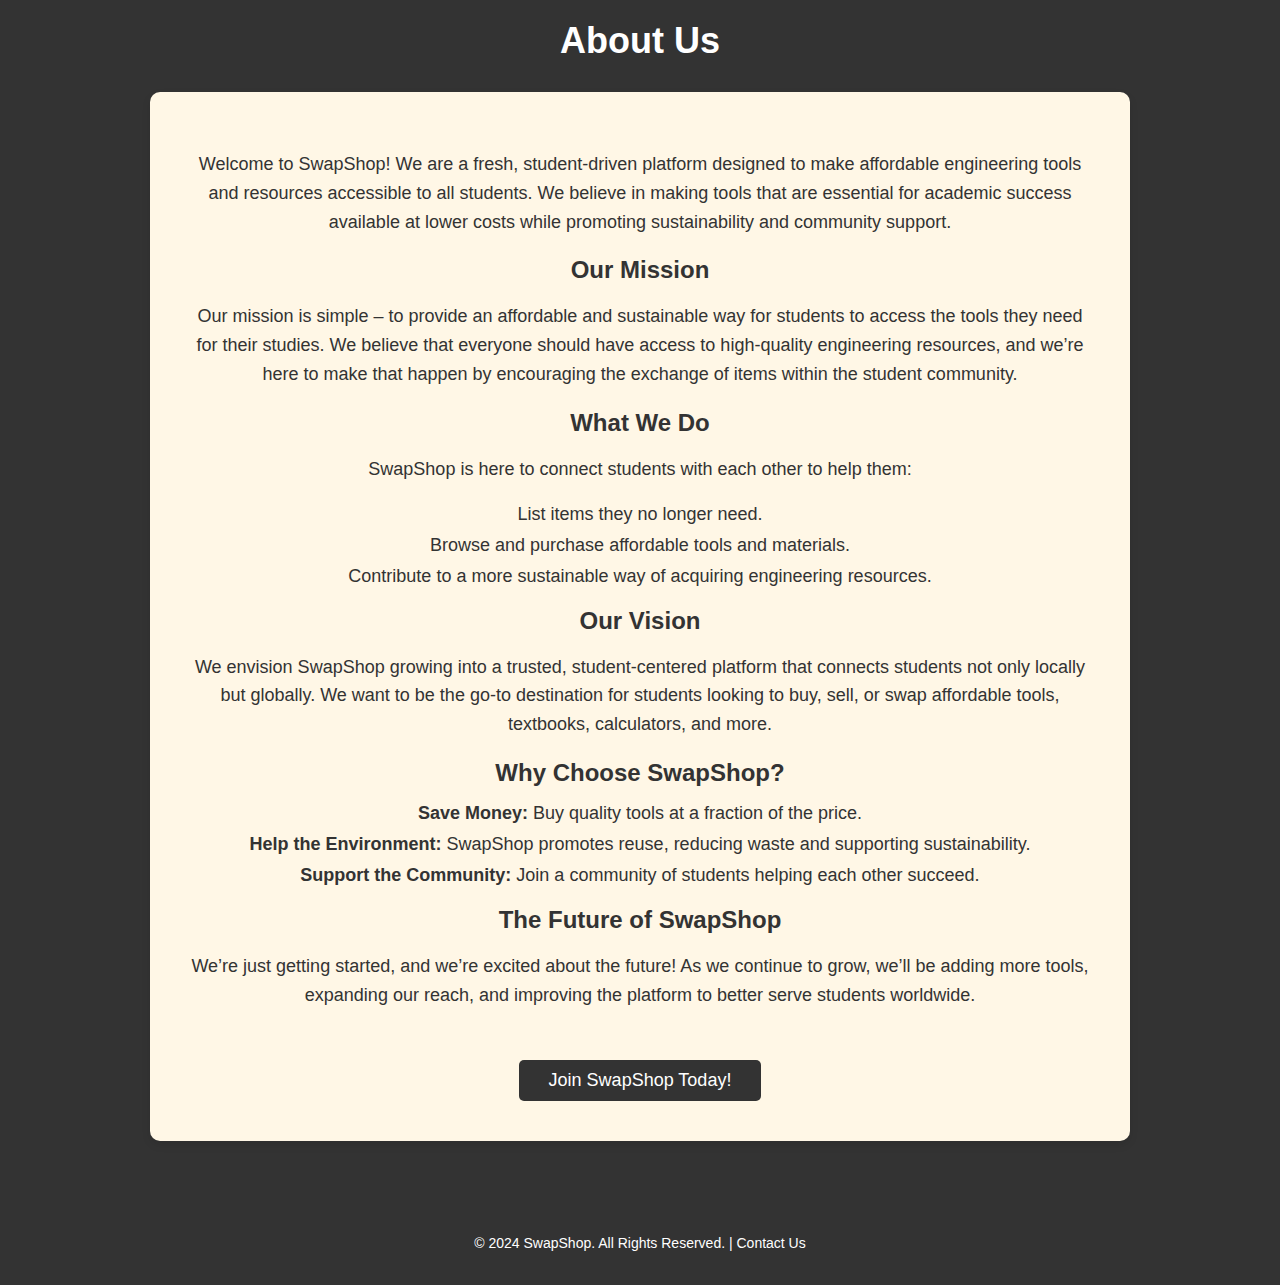
<file: about.html>
<!DOCTYPE html>
<html lang="en">
<head>
    <meta charset="UTF-8">
    <meta name="viewport" content="width=device-width, initial-scale=1.0">
    <meta name="description" content="SwapShop - A platform for students to buy and sell affordable engineering tools.">
    <meta name="author" content="SwapShop">
    <title>About Us - SwapShop</title>

    <style>
        /* Global Styles */
        :root {
            --primary-color:#333;
            --secondary-color: #333;
            --light-color: #fff7e6;
            --accent-color: #333;
            --text-dark: #333;
            --text-light: #fff;
            --hover-color: #333;
            --transition-time: 0.3s;
        }

        body {
            margin: 0;
            font-family: 'Arial', sans-serif;
            background-color: var(--primary-color);
            color: var(--text-dark);
        }

        h1, h2, h3 {
            margin: 0;
            color: var(--text-light);
            text-align: center;
            font-weight: bold;
        }

        h2 {
            margin-bottom: 20px;
        }

        a {
            text-decoration: none;
            color: var(--accent-color);
        }

        a:hover {
            color: var(--hover-color);
        }

        .container {
            padding: 20px;
            text-align: center;
        }

        .section-title {
            font-size: 36px;
            margin-bottom: 30px;
        }

        .about-content {
            background-color: var(--light-color);
            padding: 40px;
            border-radius: 10px;
            box-shadow: 0 4px 8px rgba(0, 0, 0, 0.1);
            max-width: 900px;
            margin: 0 auto;
        }

        .about-content p {
            font-size: 18px;
            line-height: 1.6;
            margin-bottom: 20px;
        }

        .about-content h3 {
            font-size: 24px;
            margin-top: 20px;
            color: var(--secondary-color);
        }

        .about-content ul {
            list-style-type: none;
            padding: 0;
        }

        .about-content li {
            font-size: 18px;
            margin: 10px 0;
        }

        .cta-button {
            background-color: var(--secondary-color);
            color: var(--text-light);
            font-size: 18px;
            padding: 10px 30px;
            margin-top: 30px;
            border: none;
            border-radius: 5px;
            cursor: pointer;
            transition: background-color var(--transition-time);
        }

        .cta-button:hover {
            background-color: var(--hover-color);
        }

        footer {
            background-color: var(--secondary-color);
            color: var(--text-light);
            padding: 20px;
            text-align: center;
            font-size: 14px;
            margin-top: 40px;
        }

        footer a {
            color: var(--text-light);
        }
    </style>
</head>
<body>

<!-- Main Container -->
<div class="container">
    <!-- About Us Section -->
    <h2 class="section-title">About Us</h2>
    <div class="about-content">
        <p>Welcome to SwapShop! We are a fresh, student-driven platform designed to make affordable engineering tools and resources accessible to all students. We believe in making tools that are essential for academic success available at lower costs while promoting sustainability and community support.</p>

        <h3>Our Mission</h3>
        <p>Our mission is simple – to provide an affordable and sustainable way for students to access the tools they need for their studies. We believe that everyone should have access to high-quality engineering resources, and we’re here to make that happen by encouraging the exchange of items within the student community.</p>

        <h3>What We Do</h3>
        <p>SwapShop is here to connect students with each other to help them:
            <ul>
                <li>List items they no longer need.</li>
                <li>Browse and purchase affordable tools and materials.</li>
                <li>Contribute to a more sustainable way of acquiring engineering resources.</li>
            </ul>
        </p>

        <h3>Our Vision</h3>
        <p>We envision SwapShop growing into a trusted, student-centered platform that connects students not only locally but globally. We want to be the go-to destination for students looking to buy, sell, or swap affordable tools, textbooks, calculators, and more.</p>

        <h3>Why Choose SwapShop?</h3>
        <ul>
            <li><strong>Save Money:</strong> Buy quality tools at a fraction of the price.</li>
            <li><strong>Help the Environment:</strong> SwapShop promotes reuse, reducing waste and supporting sustainability.</li>
            <li><strong>Support the Community:</strong> Join a community of students helping each other succeed.</li>
        </ul>

        <h3>The Future of SwapShop</h3>
        <p>We’re just getting started, and we’re excited about the future! As we continue to grow, we’ll be adding more tools, expanding our reach, and improving the platform to better serve students worldwide.</p>

        <button class="cta-button" onclick="window.location.href='signup.html'">Join SwapShop Today!</button>
    </div>
</div>

<!-- Footer Section -->
<footer>
    <p>© 2024 SwapShop. All Rights Reserved. | <a href="mailto:contact@swapshop.com">Contact Us</a></p>
</footer>

</body>
</html>
</file>
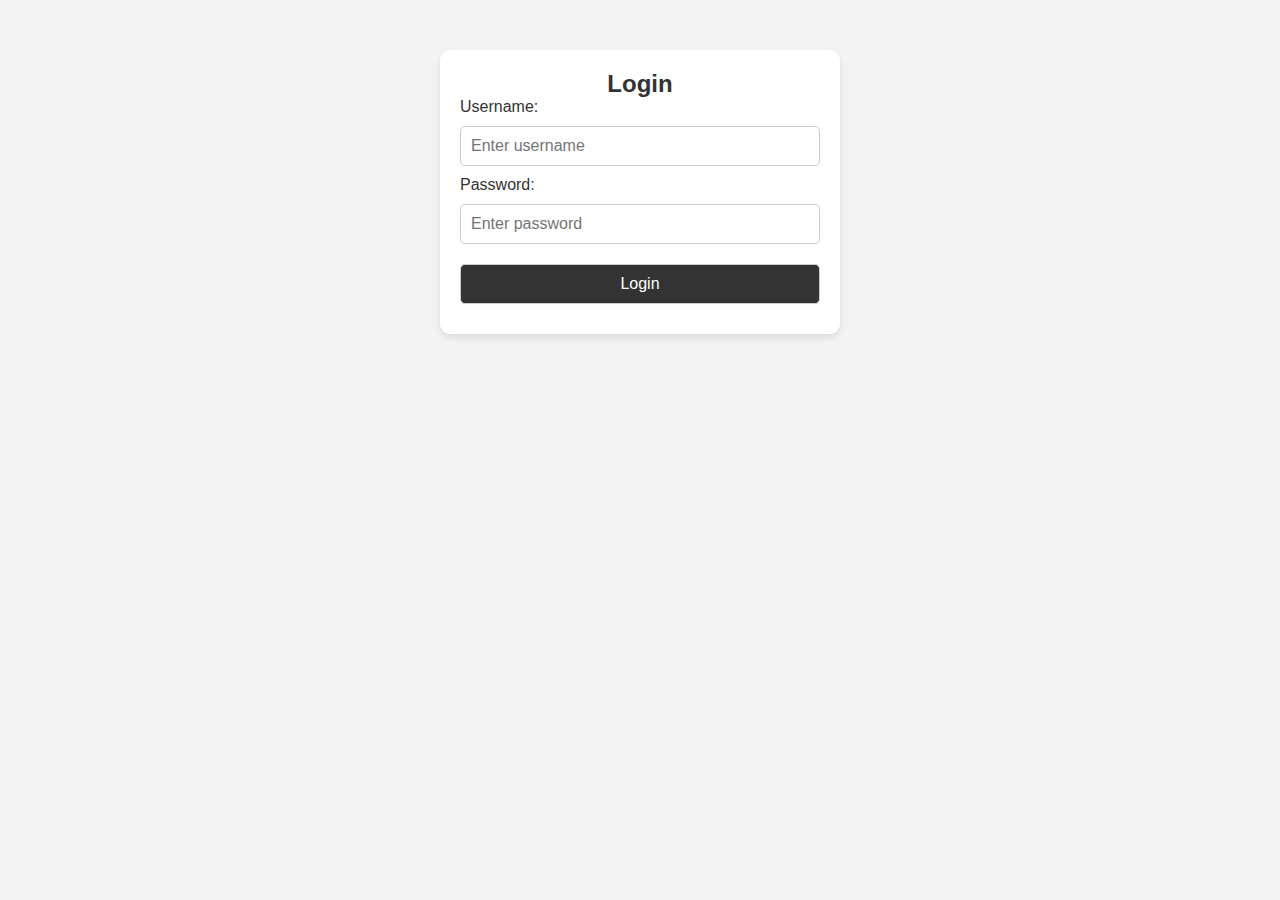
<file: add-items.html>
<!DOCTYPE html>
<html lang="en">
<head>
  <meta charset="UTF-8">
  <meta name="viewport" content="width=device-width, initial-scale=1.0">
  <title>Swap Shop</title>
  <link rel="stylesheet" href="styles.css">
</head>
<body>

  <!-- Login Page (Appears when the user is not logged in) -->
  <div id="login-container" class="form-container" style="display: none;">
    <h2>Login</h2>
    <form id="loginForm">
      <label for="username">Username:</label>
      <input type="text" id="username" name="username" placeholder="Enter username" required>
      <label for="password">Password:</label>
      <input type="password" id="password" name="password" placeholder="Enter password" required>
      <button type="submit">Login</button>
    </form>
  </div>

  <!-- Add Item Form (Appears after user is logged in) -->
  <div id="add-item-container" class="form-container" style="display: none;">
    <h1>Add Item</h1>
    <form id="addItemForm">
      <div class="form-group">
        <label for="Name">Name:</label>
        <input type="text" id="Name" name="Name" placeholder="Enter item name" required>
      </div>
      <div class="form-group">
        <label for="itemPhoto">Upload Photo:</label>
        <input type="file" id="itemPhoto" name="itemPhoto" accept="image/*" required>
      </div>
      <div class="form-group">
        <label for="itemPrice">Price:</label>
        <input type="number" id="itemPrice" name="itemPrice" placeholder="Enter price" required>
      </div>
      <div class="form-group">
        <label for="itemCategory">Select Item Category:</label>
        <select id="itemCategory" name="itemCategory" required>
          <option value="" disabled selected>Choose a category</option>
          <option value="Books">Books</option>
          <option value="Calculators">Calculators</option>
          <option value="Protractors">Protractors</option>
          <option value="Mini-Drafters">Mini-Drafters</option>
          <option value="Other">Other</option>
        </select>
      </div>
      <button type="submit" class="submit-btn">Add Item</button>
    </form>
  </div>

  <!-- Buy Page (Displays items for sale) -->
  <div id="buy-container" class="buy-container" style="display: none;">
    <header>
      <h1>Available Items</h1>
    </header>
    <section id="items-container">
      <!-- Items will be dynamically inserted here -->
    </section>
  </div>

  <!-- Add to Cart Button -->
  <button id="addItemBtn" style="display: block; margin: 20px auto;">Add Item to Sell</button>

  <script>
    // Check if the user is logged in
    const isLoggedIn = localStorage.getItem('isLoggedIn') === 'true';
    const items = JSON.parse(localStorage.getItem('items')) || [];

    // Elements
    const loginContainer = document.getElementById('login-container');
    const addItemContainer = document.getElementById('add-item-container');
    const buyContainer = document.getElementById('buy-container');
    const addItemBtn = document.getElementById('addItemBtn');
    const itemsContainer = document.getElementById('items-container');

    // Show Login Page
    function showLoginPage() {
      loginContainer.style.display = 'block';
      addItemContainer.style.display = 'none';
      buyContainer.style.display = 'none';
      addItemBtn.style.display = 'none';
    }

    // Show Add Item Form
    function showAddItemPage() {
      loginContainer.style.display = 'none';
      addItemContainer.style.display = 'block';
      buyContainer.style.display = 'none';
      addItemBtn.style.display = 'none';
    }

    // Show Buy Page
    function showBuyPage() {
      loginContainer.style.display = 'none';
      addItemContainer.style.display = 'none';
      buyContainer.style.display = 'block';
      addItemBtn.style.display = 'block';
      displayItems();
    }

    // Display all added items in the Buy Page
    function displayItems() {
      itemsContainer.innerHTML = ''; // Clear previous items
      items.forEach(item => {
        const itemCard = document.createElement('div');
        itemCard.classList.add('item-card');
        itemCard.innerHTML = `
          <img src="${item.photo}" alt="${item.name}">
          <h3>${item.name}</h3>
          <p>${item.category}</p>
          <p>Price: ₹${item.price}</p>
        `;
        itemsContainer.appendChild(itemCard);
      });
    }

    // Login Form Submit Handler
    document.getElementById('loginForm').addEventListener('submit', function(event) {
      event.preventDefault();
      localStorage.setItem('isLoggedIn', 'true');
      showAddItemPage();
    });

    // Add Item Form Submit Handler
    document.getElementById('addItemForm').addEventListener('submit', function(event) {
      event.preventDefault();

      const itemName = document.getElementById('Name').value;
      const itemPhoto = document.getElementById('itemPhoto').files[0];
      const itemPrice = document.getElementById('itemPrice').value;
      const itemCategory = document.getElementById('itemCategory').value;

      if (itemName && itemPhoto && itemPrice && itemCategory) {
        const itemData = {
          name: itemName,
          price: itemPrice,
          category: itemCategory,
          photo: URL.createObjectURL(itemPhoto),
        };

        items.push(itemData);
        localStorage.setItem('items', JSON.stringify(items));

        alert('Item added successfully!');
        showBuyPage();
      } else {
        alert('Please fill all fields!');
      }
    });

    // Click Add Item Button (If not logged in, show login page)
    addItemBtn.addEventListener('click', function() {
      if (!isLoggedIn) {
        showLoginPage();
      } else {
        showAddItemPage();
      }
    });

    // Initial Page Load Logic
    if (isLoggedIn) {
      showBuyPage();
    } else {
      showLoginPage();
    }
  </script>

  <style>
    body {
      font-family: Arial, sans-serif;
      background-color: #f4f4f4;
      margin: 0;
      padding: 0;
    }

    .form-container {
      width: 100%;
      max-width: 400px;
      margin: 50px auto;
      padding: 20px;
      background-color: #fff;
      border-radius: 10px;
      box-shadow: 0 4px 8px rgba(0, 0, 0, 0.1);
    }

    h2, h1 {
      text-align: center;
    }

    input, select, button {
      width: 100%;
      padding: 10px;
      margin: 10px 0;
      font-size: 16px;
      border: 1px solid #ccc;
      border-radius: 5px;
    }

    button {
      background-color: #333;
      color: white;
      cursor: pointer;
    }

    button:hover {
      background-color: #555;
    }

    .item-card {
      width: 200px;
      background: #fff;
      padding: 15px;
      border: 1px solid #ccc;
      border-radius: 8px;
      text-align: center;
      box-shadow: 0 4px 8px rgba(0, 0, 0, 0.1);
      margin: 10px;
    }

    .item-card img {
      width: 100%;
      height: 150px;
      object-fit: cover;
      margin-bottom: 10px;
    }

    #items-container {
      display: flex;
      flex-wrap: wrap;
      justify-content: center;
    }

  </style>
</body>
</html>
</file>
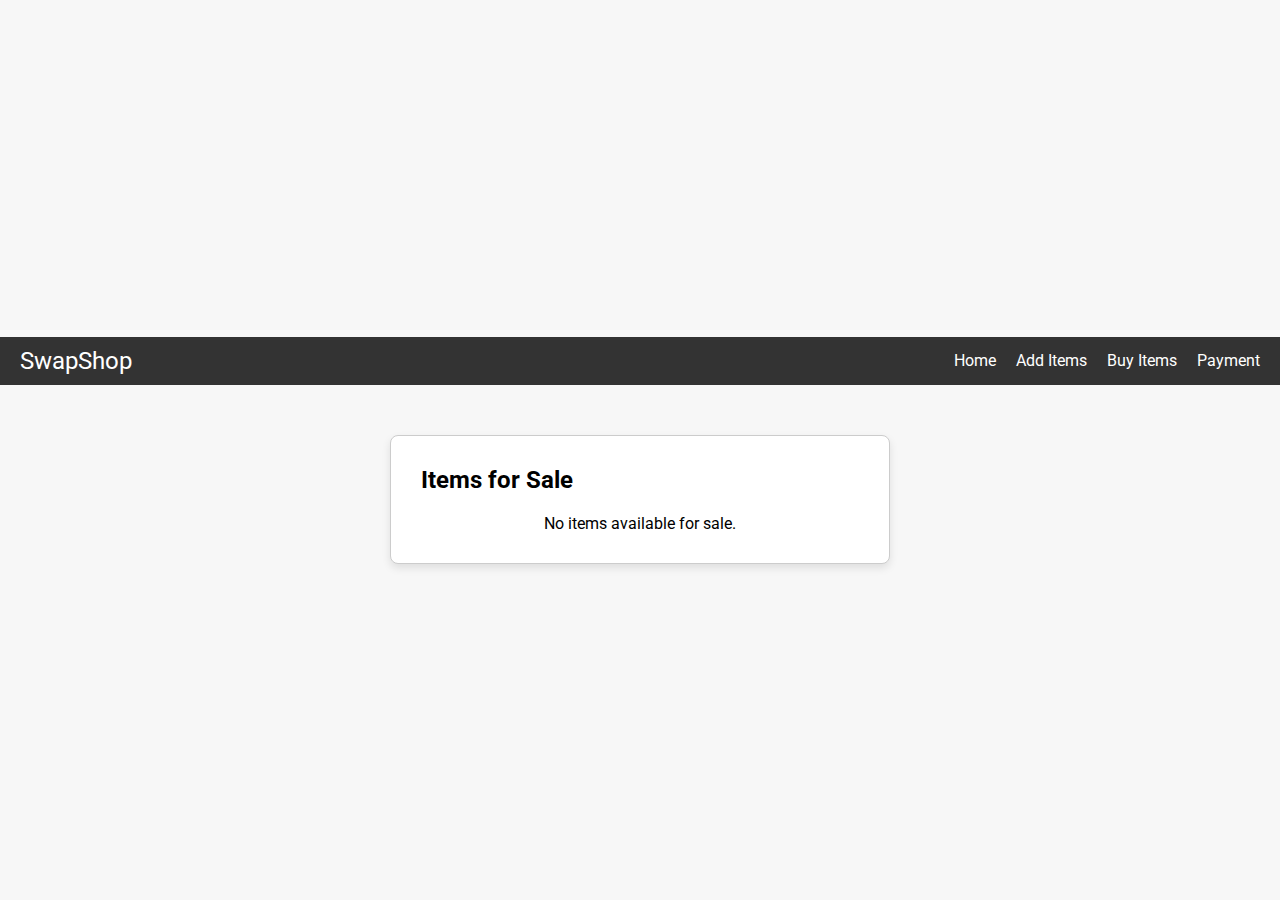
<file: buy.html>
<!DOCTYPE html>
<html lang="en">

<head>
    <meta charset="UTF-8">
    <meta name="viewport" content="width=device-width, initial-scale=1.0">
    <title>Swap Shop - Add Items & Buy</title>
    <link href="https://fonts.googleapis.com/css2?family=Roboto:wght@400;500&display=swap" rel="stylesheet">
    <style>
        * {
            margin: 0;
            padding: 0;
            box-sizing: border-box;
        }

        body {
            font-family: 'Roboto', sans-serif;
            background-color: #f7f7f7;
            display: flex;
            justify-content: center;
            align-items: center;
            flex-direction: column;
            height: 100vh;
        }

        .navbar {
            background-color: #333;
            padding: 10px 20px;
            color: white;
            width: 100%;
            display: flex;
            justify-content: space-between;
            align-items: center;
        }

        .navbar .logo {
            font-size: 24px;
            text-decoration: none;
            color: white;
        }

        .navbar .nav-links {
            list-style-type: none;
            display: flex;
        }

        .navbar .nav-links li {
            display: inline-block;
            margin-left: 20px;
        }

        .navbar .nav-links a {
            color: white;
            text-decoration: none;
            font-size: 16px;
        }

        .add-item-container,
        .buy-container,
        .payment-container {
            display: flex;
            justify-content: center;
            align-items: center;
            flex-direction: column;
            width: 100%;
            max-width: 500px;
            margin-top: 50px;
        }

        .add-item-box,
        .buy-box,
        .payment-box {
            background-color: white;
            padding: 30px;
            border-radius: 8px;
            box-shadow: 0 4px 8px rgba(0, 0, 0, 0.1);
            width: 100%;
            border: 1px solid #ccc;
        }

        .form-group {
            margin-bottom: 20px;
        }

        .form-group input,
        .form-group select,
        .form-group textarea {
            width: 100%;
            padding: 12px;
            margin-top: 5px;
            border: 1px solid #ccc;
            border-radius: 4px;
        }

        .btn {
            width: 100%;
            padding: 12px;
            background-color: #007BFF;
            color: white;
            border: none;
            border-radius: 4px;
            cursor: pointer;
            font-size: 16px;
        }

        .btn:hover {
            background-color: #0056b3;
        }

        .item-list {
            display: flex;
            flex-direction: column;
            align-items: center;
            margin-top: 20px;
        }

        .item-list .item {
            display: flex;
            margin: 10px;
            padding: 10px;
            border: 1px solid #ccc;
            border-radius: 8px;
            background-color: white;
            width: 300px;
            justify-content: space-between;
            align-items: center;
        }

        .item-list .item img {
            width: 80px;
            height: 80px;
            object-fit: cover;
            margin-right: 15px;
        }

        .payment-info {
            display: flex;
            flex-direction: column;
            align-items: center;
        }

        .payment-info img {
            width: 150px;
            height: 150px;
            object-fit: cover;
            margin-bottom: 20px;
        }

        .payment-container .form-group {
            margin-bottom: 20px;
        }
    </style>
</head>

<body>

<header class="navbar">
    <a href="#" class="logo">SwapShop</a>
    <ul class="nav-links">
        <li><a href="index.html">Home</a></li>
        <li><a href="add-items.html" id="addItemsLink">Add Items</a></li>
        <li><a href="buy.html" id="buyLink">Buy Items</a></li>
        <li><a href="payment.html" id="paymentLink">Payment</a></li>
    </ul>
</header>

<!-- Add Item Section -->
<section class="add-item-container" id="addItemPage">
    <div class="add-item-box">
        <h2>Add Item</h2>
        <form id="addItemForm">
            <div class="form-group">
                <label for="itemName">Name:</label>
                <input type="text" id="itemName" name="itemName" placeholder="Enter item name" required>
            </div>
            <div class="form-group">
                <label for="itemPhoto">Upload Photo:</label>
                <input type="file" id="itemPhoto" name="itemPhoto" accept="image/*" required>
            </div>
            <div class="form-group">
                <label for="itemPrice">Price:</label>
                <input type="number" id="itemPrice" name="itemPrice" placeholder="Enter item price" required>
            </div>
            <div class="form-group">
                <label for="itemCategory">Category:</label>
                <select id="itemCategory" name="itemCategory" required>
                    <option value="" disabled selected>Choose a category</option>
                    <option value="Books">Books</option>
                    <option value="Calculators">Calculators</option>
                    <option value="Protractors">Protractors</option>
                    <option value="Mini-Drafters">Mini-Drafters</option>
                    <option value="Other">Other</option>
                </select>
            </div>
            <button type="submit" class="btn">Submit Item</button>
        </form>
    </div>
</section>

<!-- Buy Item Section -->
<section class="buy-container" id="buyPage" style="display: none;">
    <div class="buy-box">
        <h2>Items for Sale</h2>
        <div class="item-list" id="itemList"></div>
    </div>
</section>

<!-- Payment Page Section -->
<section class="payment-container" id="paymentPage" style="display: none;">
    <div class="payment-box">
        <h2>Complete Your Payment</h2>
        <div class="payment-info" id="paymentItemDetails">
            <!-- Selected item details will show up here -->
        </div>
        <div class="form-group">
            <label for="paymentMethod">Payment Method:</label>
            <select id="paymentMethod" name="paymentMethod" required>
                <option value="PhonePe">PhonePe</option>
                <option value="Google Pay">Google Pay</option>
                <option value="UPI">UPI</option>
            </select>
        </div>
        <div class="form-group">
            <label for="upiId">UPI ID (if applicable):</label>
            <input type="text" id="upiId" name="upiId" placeholder="Enter your UPI ID">
        </div>
        <button type="submit" class="btn" id="submitPaymentBtn">Submit Payment</button>
    </div>
</section>

<script>
    // Add Item Functionality
    document.getElementById('addItemForm').addEventListener('submit', function (event) {
        event.preventDefault();

        const itemName = document.getElementById('itemName').value;
        const itemPrice = document.getElementById('itemPrice').value;
        const itemCategory = document.getElementById('itemCategory').value;
        const itemPhoto = document.getElementById('itemPhoto').files[0];

        if (itemName && itemPrice && itemCategory && itemPhoto) {
            const reader = new FileReader();
            reader.onload = function () {
                const itemImage = reader.result;

                let items = JSON.parse(localStorage.getItem('items')) || [];
                items.push({
                    name: itemName,
                    price: itemPrice,
                    category: itemCategory,
                    photo: itemImage
                });
                localStorage.setItem('items', JSON.stringify(items));

                document.getElementById('addItemForm').reset();
                alert('Item added successfully!');
            };
            reader.readAsDataURL(itemPhoto);
        } else {
            alert('Please fill all fields and upload a photo.');
        }
    });

    // Display Items on Buy Page
    function displayItems() {
        const items = JSON.parse(localStorage.getItem("items")) || [];
        const itemList = document.getElementById("itemList");
        itemList.innerHTML = "";

        if (items.length > 0) {
            items.forEach(item => {
                const itemDiv = document.createElement("div");
                itemDiv.classList.add("item");
                itemDiv.innerHTML = `
                    <img src="${item.photo}" alt="${item.name}">
                    <div>
                        <p><strong>${item.name}</strong></p>
                        <p>Price: ₹ ${item.price}</p>
                        <p>Category: ${item.category}</p>
                        <button class="buy-btn" data-name="${item.name}">Buy</button>
                    </div>
                `;
                itemList.appendChild(itemDiv);
            });

            // Add event listener for Buy buttons
            document.querySelectorAll(".buy-btn").forEach(button => {
                button.addEventListener("click", function () {
                    const itemName = this.dataset.name;
                    const item = items.find(i => i.name === itemName);

                    if (item) {
                        // Show payment page with item details
                        localStorage.setItem("selectedItem", JSON.stringify(item));
                        window.location.href = "payment.html";
                    }
                });
            });
        } else {
            itemList.innerHTML = "<p>No items available for sale.</p>";
        }
    }

    // On load, display items in Buy Section
    window.onload = function () {
        const path = window.location.pathname;

        if (path.includes("index.html") || path.includes("add-items.html")) {
            document.getElementById("addItemPage").style.display = "block";
            document.getElementById("buyPage").style.display = "none";
            document.getElementById("paymentPage").style.display = "none";
        } else if (path.includes("buy.html")) {
            document.getElementById("addItemPage").style.display = "none";
            document.getElementById("buyPage").style.display = "block";
            document.getElementById("paymentPage").style.display = "none";
            displayItems();
        } else if (path.includes("payment.html")) {
            document.getElementById("addItemPage").style.display = "none";
            document.getElementById("buyPage").style.display = "none";
            document.getElementById("paymentPage").style.display = "block";

            const selectedItem = JSON.parse(localStorage.getItem("selectedItem"));
            if (selectedItem) {
                document.getElementById("paymentItemDetails").innerHTML = `
                    <img src="${selectedItem.photo}" alt="${selectedItem.name}">
                    <p><strong>${selectedItem.name}</strong></p>
                    <p>Price: ₹ ${selectedItem.price}</p>
                `;
            }
        }
    };
</script>

</body>

</html>
</file>
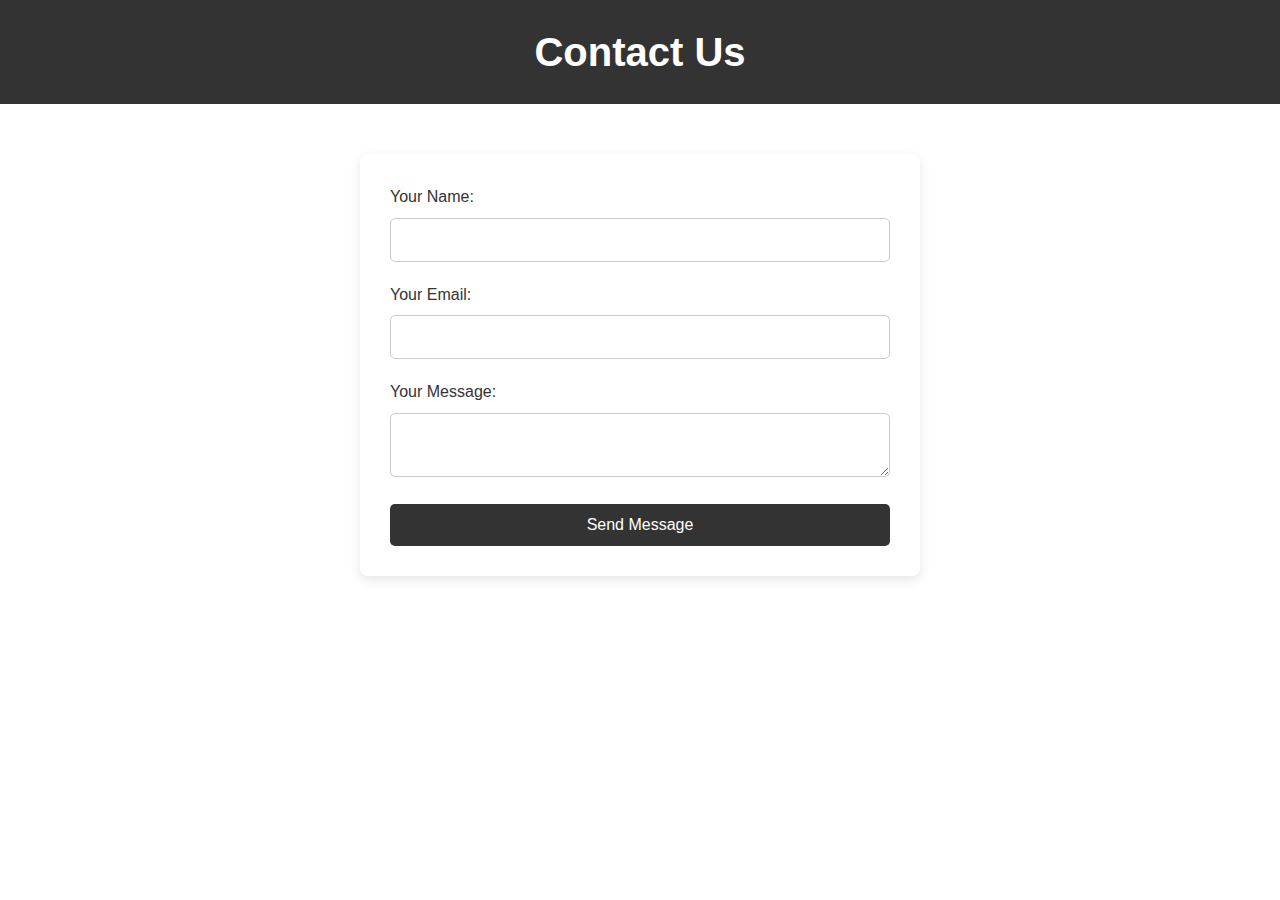
<file: contact.html>
<!DOCTYPE html>
<html lang="en">
<head>
    <meta charset="UTF-8">
    <meta name="viewport" content="width=device-width, initial-scale=1.0">
    <title>Contact Us</title>
    <style>
        * {
            margin: 0;
            padding: 0;
            box-sizing: border-box;
        }

        body {
            font-family: Arial, sans-serif;
            background-color: white;
            color: #333;
            line-height: 1.6;
        }

        header {
            background-color: #333;
            color: white;
            text-align: center;
            padding: 20px;
        }

        header h1 {
            font-size: 2.5rem;
        }

        main {
            padding: 50px 20px;
            max-width: 600px;
            margin: 0 auto;
        }

        form {
            background-color: #fff;
            padding: 30px;
            border-radius: 8px;
            box-shadow: 0 4px 12px rgba(0, 0, 0, 0.1);
        }

        label {
            display: block;
            margin-bottom: 8px;
            font-size: 1rem;
            color: #333;
        }

        input, textarea {
            width: 100%;
            padding: 12px;
            margin-bottom: 20px;
            border: 1px solid #ccc;
            border-radius: 5px;
            font-size: 1rem;
            color: #333;
        }

        input:focus, textarea:focus {
            border-color: #333;
            outline: none;
        }

        button {
            width: 100%;
            padding: 12px;
            background-color: #333;
            color: white;
            border: none;
            border-radius: 5px;
            font-size: 1rem;
            cursor: pointer;
            transition: background-color 0.3s ease;
        }

        button:hover {
            background-color: #444;
        }

        .success-message {
            color: green;
            font-size: 1.2rem;
            margin-top: 20px;
            display: none;
        }
    </style>
</head>
<body>
    <header>
        <h1>Contact Us</h1>
    </header>
    <main>
        <form id="contact-form">
            <label for="name">Your Name:</label>
            <input type="text" id="name" name="name" required>

            <label for="email">Your Email:</label>
            <input type="email" id="email" name="email" required>

            <label for="message">Your Message:</label>
            <textarea id="message" name="message" required></textarea>

            <button type="submit">Send Message</button>
        </form>

        <p id="success-message" class="success-message">Thank you for contacting us! We will get back to you soon.</p>
    </main>

    <script>
        // JavaScript for handling form submission
        document.getElementById('contact-form').addEventListener('submit', function(e) {
            e.preventDefault(); // Prevent form from submitting

            // Get form input values
            const name = document.getElementById('name').value;
            const email = document.getElementById('email').value;
            const message = document.getElementById('message').value;

            // Basic validation
            if (name && email && message) {
                // Simulate a successful submission (in a real-world scenario, you would submit the form data to a server)
                document.getElementById('success-message').style.display = 'block';
                
                // Clear form inputs after submission
                document.getElementById('name').value = '';
                document.getElementById('email').value = '';
                document.getElementById('message').value = '';
            } else {
                alert("Please fill in all fields.");
            }
        });
    </script>
</body>
</html>
</file>
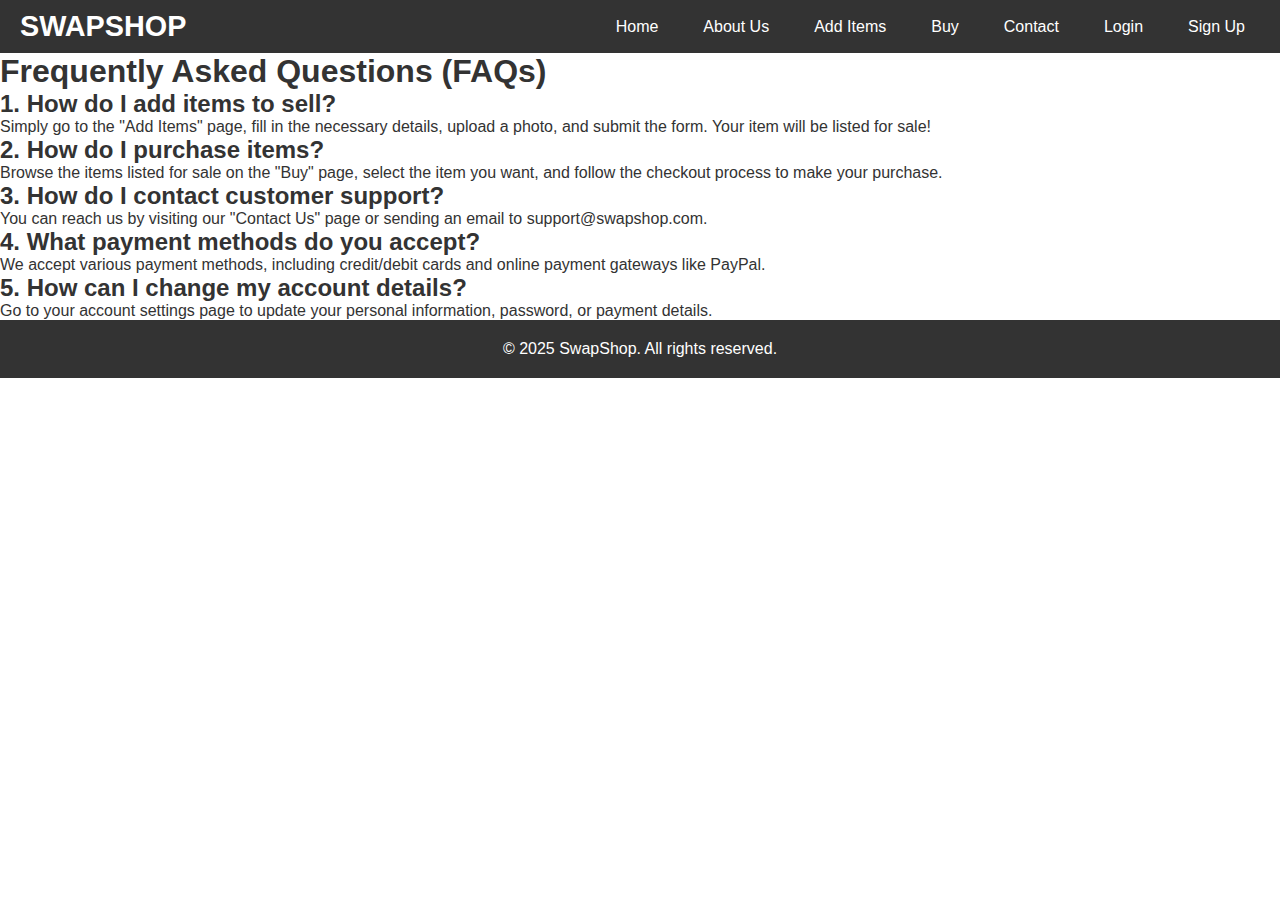
<file: faqs.html>
<!DOCTYPE html>
<html lang="en">
<head>
    <meta charset="UTF-8">
    <meta name="viewport" content="width=device-width, initial-scale=1.0">
    <title>FAQs - Swap Shop</title>
    <link rel="stylesheet" href="styles.css">
</head>
<body>
    <header>
        <nav class="navbar">
            <a href="index.html" class="logo">SwapShop</a>
            <ul class="nav-links">
                <li><a href="index.html">Home</a></li>
                <li><a href="about.html">About Us</a></li>
                <li><a href="add-items.html">Add Items</a></li>
                <li><a href="buy.html">Buy</a></li>
                <li><a href="contact.html">Contact</a></li>
                <li><a href="login.html">Login</a></li>
                <li><a href="signup.html">Sign Up</a></li>
            </ul>
        </nav>
    </header>

    <main>
        <section class="content">
            <h1>Frequently Asked Questions (FAQs)</h1>

            <h2>1. How do I add items to sell?</h2>
            <p>Simply go to the "Add Items" page, fill in the necessary details, upload a photo, and submit the form. Your item will be listed for sale!</p>

            <h2>2. How do I purchase items?</h2>
            <p>Browse the items listed for sale on the "Buy" page, select the item you want, and follow the checkout process to make your purchase.</p>

            <h2>3. How do I contact customer support?</h2>
            <p>You can reach us by visiting our "Contact Us" page or sending an email to support@swapshop.com.</p>

            <h2>4. What payment methods do you accept?</h2>
            <p>We accept various payment methods, including credit/debit cards and online payment gateways like PayPal.</p>

            <h2>5. How can I change my account details?</h2>
            <p>Go to your account settings page to update your personal information, password, or payment details.</p>
        </section>
    </main>

    <footer>
        <p>&copy; 2025 SwapShop. All rights reserved.</p>
    </footer>
</body>
</html>
</file>
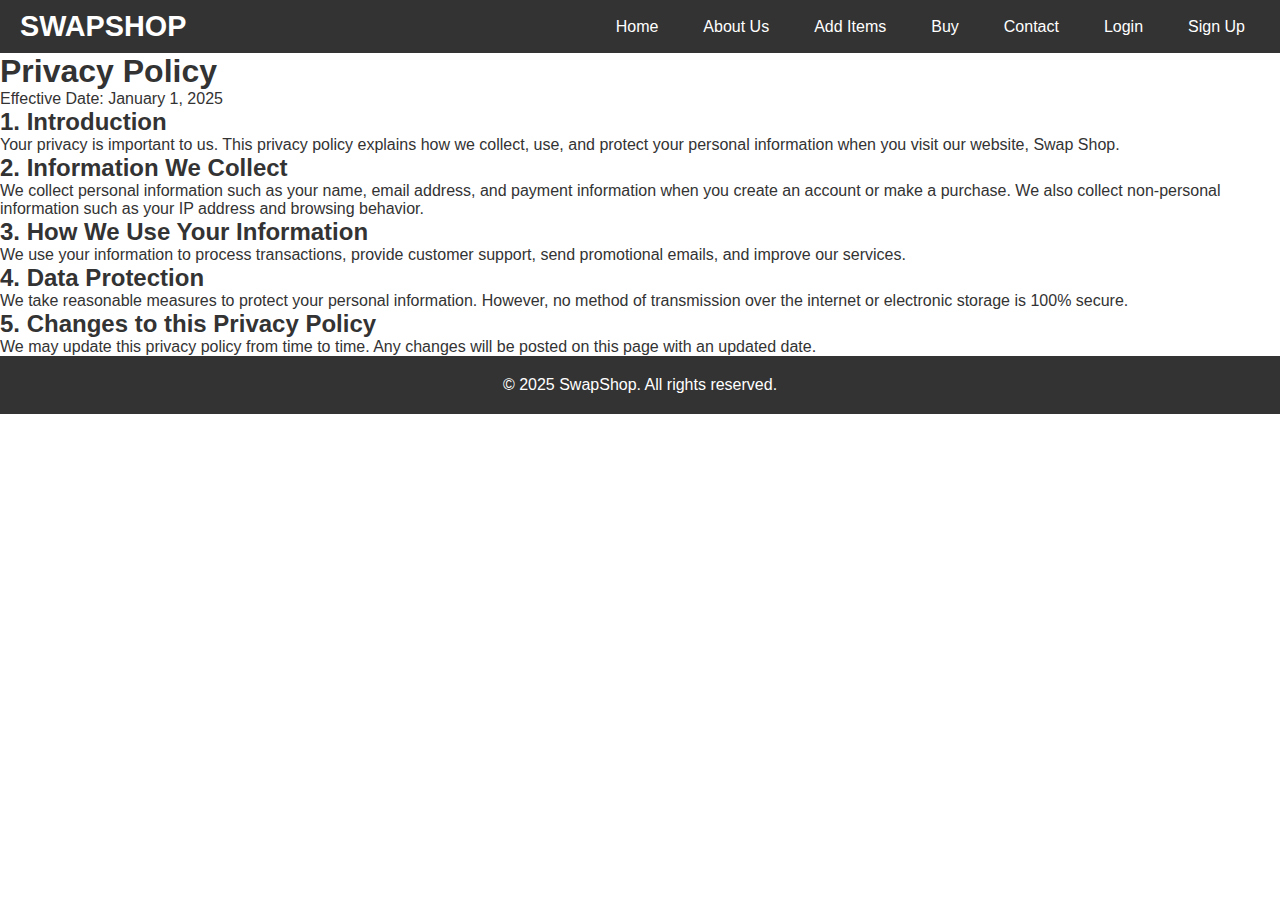
<file: privacy.html>
<!DOCTYPE html>
<html lang="en">
<head>
    <meta charset="UTF-8">
    <meta name="viewport" content="width=device-width, initial-scale=1.0">
    <title>Privacy Policy - Swap Shop</title>
    <link rel="stylesheet" href="styles.css">
</head>
<body>
    <header>
        <nav class="navbar">
            <a href="index.html" class="logo">SwapShop</a>
            <ul class="nav-links">
                <li><a href="index.html">Home</a></li>
                <li><a href="about.html">About Us</a></li>
                <li><a href="add-items.html">Add Items</a></li>
                <li><a href="buy.html">Buy</a></li>
                <li><a href="contact.html">Contact</a></li>
                <li><a href="login.html">Login</a></li>
                <li><a href="signup.html">Sign Up</a></li>
            </ul>
        </nav>
    </header>

    <main>
        <section class="content">
            <h1>Privacy Policy</h1>
            <p>Effective Date: January 1, 2025</p>

            <h2>1. Introduction</h2>
            <p>Your privacy is important to us. This privacy policy explains how we collect, use, and protect your personal information when you visit our website, Swap Shop.</p>

            <h2>2. Information We Collect</h2>
            <p>We collect personal information such as your name, email address, and payment information when you create an account or make a purchase. We also collect non-personal information such as your IP address and browsing behavior.</p>

            <h2>3. How We Use Your Information</h2>
            <p>We use your information to process transactions, provide customer support, send promotional emails, and improve our services.</p>

            <h2>4. Data Protection</h2>
            <p>We take reasonable measures to protect your personal information. However, no method of transmission over the internet or electronic storage is 100% secure.</p>

            <h2>5. Changes to this Privacy Policy</h2>
            <p>We may update this privacy policy from time to time. Any changes will be posted on this page with an updated date.</p>
        </section>
    </main>

    <footer>
        <p>&copy; 2025 SwapShop. All rights reserved.</p>
    </footer>
</body>
</html>
</file>
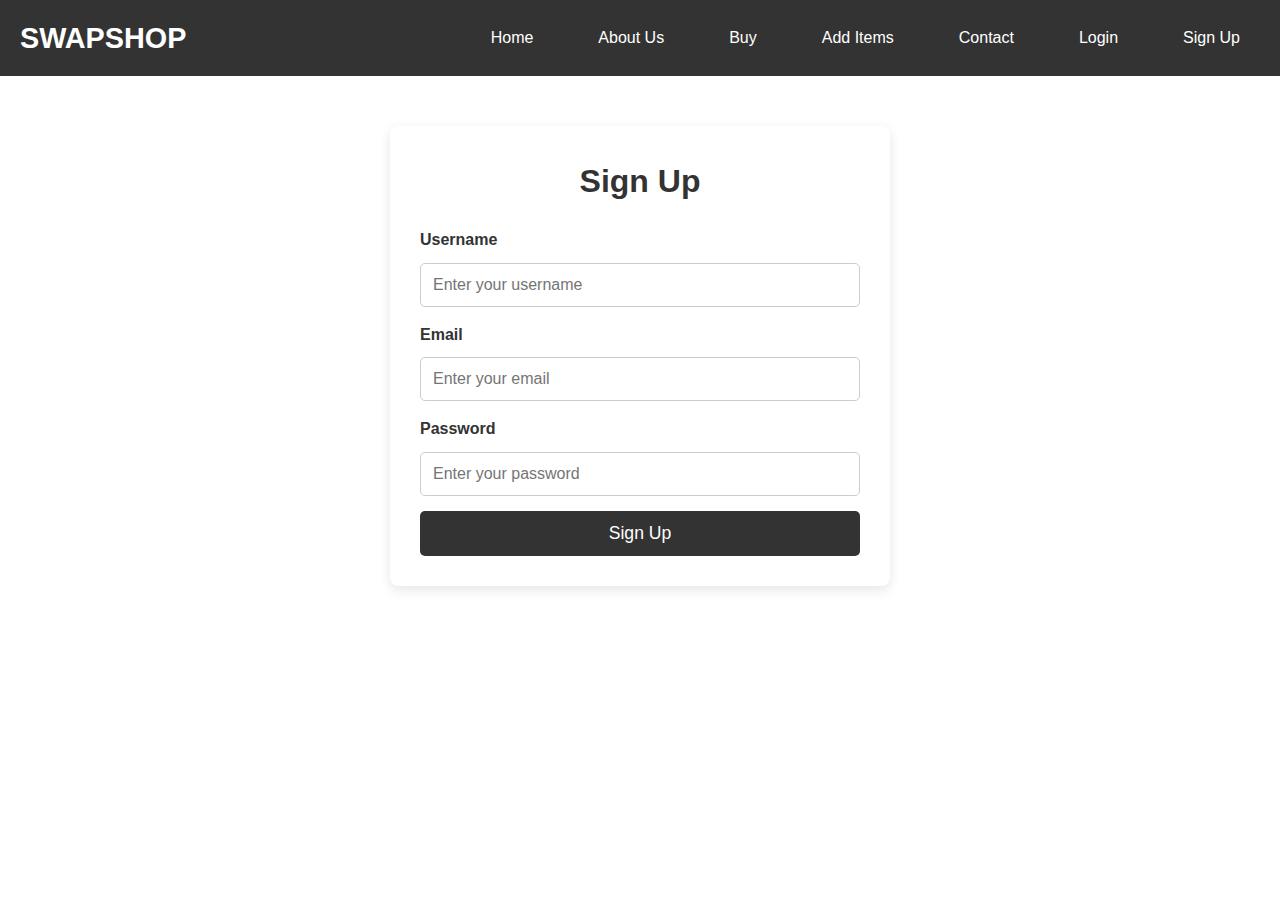
<file: signup.html>
<!DOCTYPE html>
<html lang="en">
<head>
    <meta charset="UTF-8">
    <meta name="viewport" content="width=device-width, initial-scale=1.0">
    <title>Sign Up - Swap Shop</title>
    <style>
        * {
            margin: 0;
            padding: 0;
            box-sizing: border-box;
        }

        body {
            font-family: Arial, sans-serif;
            background-color: #fff;
            color: #333;
            line-height: 1.6;
        }

        /* Navbar */
        .navbar {
            display: flex;
            justify-content: space-between;
            align-items: center;
            background-color: #333;
            padding: 15px 20px;
        }

        .navbar .logo {
            color: #fff;
            font-size: 1.8rem;
            text-transform: uppercase;
            text-decoration: none;
            font-weight: bold;
        }

        .navbar .nav-links {
            list-style: none;
            display: flex;
            gap: 25px;
        }

        .navbar .nav-links a {
            text-decoration: none;
            color: #fff;
            font-size: 1rem;
            padding: 10px 20px;
            border-radius: 5px;
            transition: background-color 0.3s ease;
        }

        .navbar .nav-links a:hover {
            background-color: #444;
        }

        /* Sign Up Form */
        .signup-container {
            max-width: 500px;
            margin: 50px auto;
            padding: 30px;
            background-color: #fff;
            border-radius: 8px;
            box-shadow: 0 4px 12px rgba(0, 0, 0, 0.1);
        }

        .signup-container h2 {
            text-align: center;
            margin-bottom: 20px;
            font-size: 2rem;
            color: #333;
        }

        .signup-container label {
            display: block;
            margin-bottom: 10px;
            font-size: 1rem;
            font-weight: bold;
            color: #333;
        }

        .signup-container input {
            width: 100%;
            padding: 12px;
            margin-bottom: 15px;
            border: 1px solid #ccc;
            border-radius: 5px;
            font-size: 1rem;
        }

        .signup-container input:focus {
            border-color: #333;
            outline: none;
        }

        .signup-container .btn {
            width: 100%;
            padding: 12px;
            background-color: #333;
            color: white;
            border: none;
            font-size: 1.1rem;
            border-radius: 5px;
            cursor: pointer;
            transition: background-color 0.3s ease;
        }

        .signup-container .btn:hover {
            background-color: #444;
        }

        .success-message {
            color: #333;
            text-align: center;
            font-size: 1rem;
            margin-top: 20px;
        }

        .success-message a {
            text-decoration: none;
            font-weight: bold;
            color: #333;
        }

        .success-message a:hover {
            text-decoration: underline;
        }

        /* Error Message */
        .error-message {
            color: red;
            font-size: 0.9rem;
            margin-top: 5px;
            display: none;
        }

    </style>
</head>
<body>
    <header>
        <nav class="navbar">
            <a href="index.html" class="logo">SwapShop</a>
            <ul class="nav-links">
                <li><a href="index.html">Home</a></li>
                <li><a href="about.html">About Us</a></li>
                <li><a href="buy.html">Buy</a></li>
                <li><a href="add-items.html">Add Items</a></li>
                <li><a href="contact.html">Contact</a></li>
                <li><a href="login.html">Login</a></li>
                <li><a href="signup.html">Sign Up</a></li>
            </ul>
        </nav>
    </header>

    <div class="signup-container">
        <h2>Sign Up</h2>
        <form id="signup-form">
            <label for="username">Username</label>
            <input type="text" id="username" placeholder="Enter your username" required>

            <label for="email">Email</label>
            <input type="email" id="email" placeholder="Enter your email" required>
            <p id="email-error" class="error-message">The email must contain @gmail.com.</p>

            <label for="password">Password</label>
            <input type="password" id="password" placeholder="Enter your password" required>

            <button type="submit" class="btn">Sign Up</button>
        </form>
        <p id="success-message" class="success-message" style="display: none;">Sign up successful! You can now <a href="login.html">log in</a>.</p>
    </div>

    <script>
        // JavaScript for handling form submission and showing success/error messages
        document.getElementById("signup-form").addEventListener("submit", function(event) {
            event.preventDefault(); // Prevent the default form submission

            // Get the email value
            const email = document.getElementById("email").value;

            // Check if email contains '@gmail.com'
            if (!email.includes('@gmail.com')) {
                // Show the error message
                document.getElementById("email-error").style.display = "block";
                return; // Stop the form from submitting
            }

            // Hide error message if email is valid
            document.getElementById("email-error").style.display = "none";

            // Simulate a successful signup
            document.getElementById("signup-form").reset(); // Optionally reset the form
            document.getElementById("success-message").style.display = "block"; // Show success message
        });
    </script>
</body>
</html>
</file>
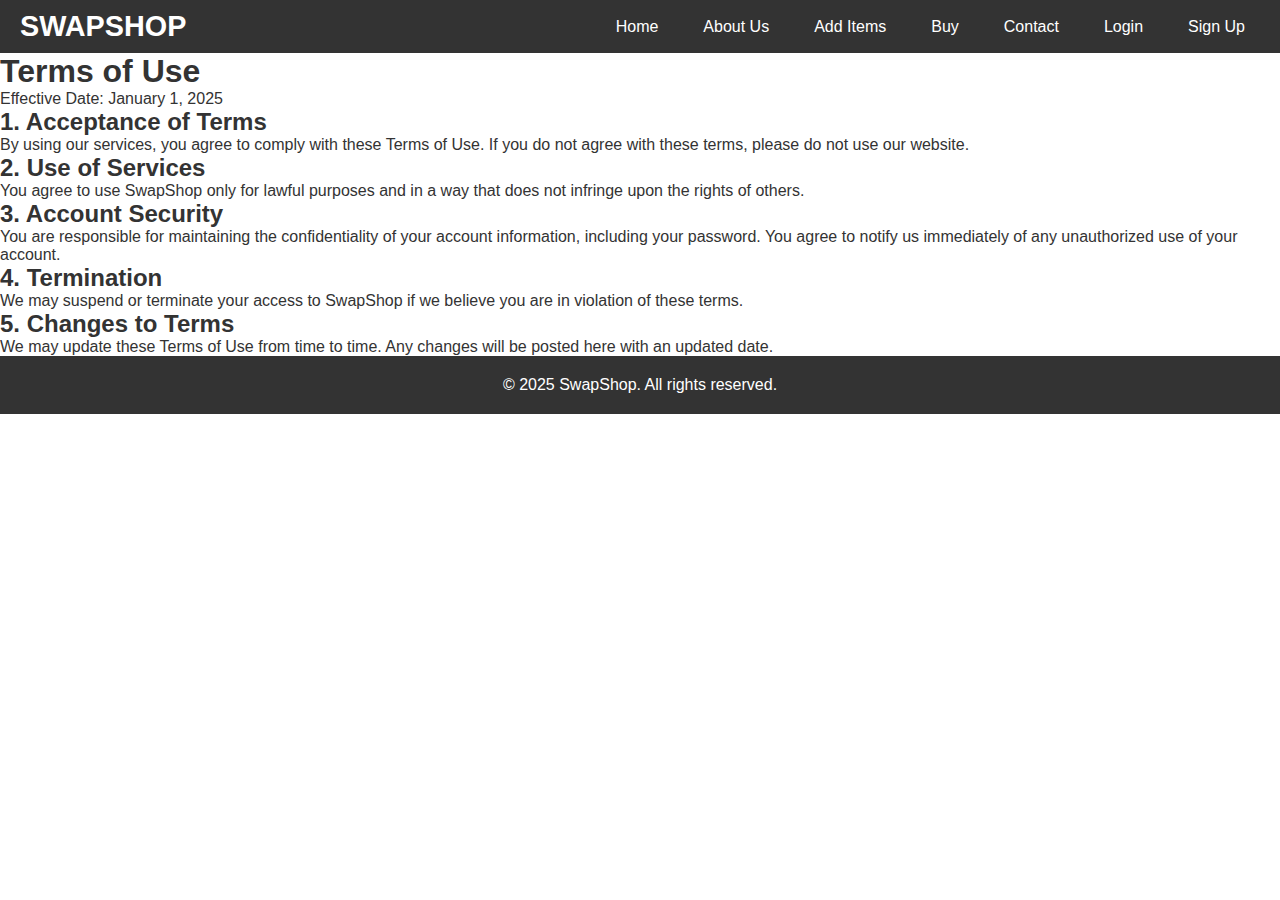
<file: term use.html>
<!DOCTYPE html>
<html lang="en">
<head>
    <meta charset="UTF-8">
    <meta name="viewport" content="width=device-width, initial-scale=1.0">
    <title>Terms of Use - Swap Shop</title>
    <link rel="stylesheet" href="styles.css">
</head>
<body>
    <header>
        <nav class="navbar">
            <a href="index.html" class="logo">SwapShop</a>
            <ul class="nav-links">
                <li><a href="index.html">Home</a></li>
                <li><a href="about.html">About Us</a></li>
                <li><a href="add-items.html">Add Items</a></li>
                <li><a href="buy.html">Buy</a></li>
                <li><a href="contact.html">Contact</a></li>
                <li><a href="login.html">Login</a></li>
                <li><a href="signup.html">Sign Up</a></li>
            </ul>
        </nav>
    </header>

    <main>
        <section class="content">
            <h1>Terms of Use</h1>
            <p>Effective Date: January 1, 2025</p>

            <h2>1. Acceptance of Terms</h2>
            <p>By using our services, you agree to comply with these Terms of Use. If you do not agree with these terms, please do not use our website.</p>

            <h2>2. Use of Services</h2>
            <p>You agree to use SwapShop only for lawful purposes and in a way that does not infringe upon the rights of others.</p>

            <h2>3. Account Security</h2>
            <p>You are responsible for maintaining the confidentiality of your account information, including your password. You agree to notify us immediately of any unauthorized use of your account.</p>

            <h2>4. Termination</h2>
            <p>We may suspend or terminate your access to SwapShop if we believe you are in violation of these terms.</p>

            <h2>5. Changes to Terms</h2>
            <p>We may update these Terms of Use from time to time. Any changes will be posted here with an updated date.</p>
        </section>
    </main>

    <footer>
        <p>&copy; 2025 SwapShop. All rights reserved.</p>
    </footer>
</body>
</html>
</file>
<file: styles.css>
/* Reset for margins, padding, and box-sizing */
* {
    margin: 0;
    padding: 0;
    box-sizing: border-box;
}

body {
    font-family: 'Arial', sans-serif;
    background-color: white; /* White background for the whole page */
    color: #333; /* Dark text color */
}

.navbar {
    display: flex;
    justify-content: space-between;
    align-items: center;
    background-color: #333; /* Dark background for navbar */
    padding: 10px 20px;
    position: sticky;
    top: 0;
    z-index: 1000;
}

.navbar .logo {
    font-size: 1.8rem;
    color: white; /* White text for the logo */
    text-transform: uppercase;
    text-decoration: none;
    font-weight: bold;
}

.navbar .nav-links {
    list-style: none;
    display: flex;
    gap: 15px;
}

.navbar .nav-links a {
    text-decoration: none;
    color: white; /* White links */
    font-size: 1rem;
    padding: 8px 15px;
    border-radius: 5px;
    transition: background-color 0.3s;
}

.navbar .nav-links a:hover {
    background-color: #333; /* Dark background on hover */
}

/* Hero Section */
.hero {
    text-align: center;
    padding: 100px 20px;
    background-color: #333; /* Dark background */
    color: white; /* White text for contrast */
}

.hero h1, .hero p {
    text-shadow: 2px 2px 4px rgba(0, 0, 0, 0.5); /* Subtle shadow for better readability */
}

/* Feature Cards */
.features {
    display: flex;
    justify-content: center;
    gap: 20px;
    padding: 50px 20px;
    background-color: white; /* White background */
}

.feature-card {
    background-color: white; /* White background for the cards */
    border-radius: 8px;
    box-shadow: 0 4px 8px rgba(0, 0, 0, 0.1);
    padding: 20px;
    text-align: center;
    width: 300px;
    transition: transform 0.3s ease, box-shadow 0.3s ease;
}

.feature-card:hover {
    transform: translateY(-10px);
    box-shadow: 0 8px 16px rgba(0, 0, 0, 0.2);
}

.feature-card img {
    width: 100%;
    border-radius: 8px;
}

.feature-card h3 {
    margin: 15px 0;
    font-size: 1.2rem;
}

/* Footer Section */
footer {
    background-color: #333; /* Dark background for the footer */
    color: white; /* White text */
    text-align: center;
    padding: 20px;
}

footer .footer-content {
    margin-bottom: 20px;
}

footer .footer-bottom {
    font-size: 0.8rem;
}

footer .socials {
    list-style: none;
    display: flex;
    justify-content: center;
    gap: 15px;
}

footer .socials img {
    width: 30px;
    height: 30px;
}

footer a {
    color: white; /* White links in the footer */
    text-decoration: none;
}

footer a:hover {
    color: white; /* Maintain white color on hover */
}

footer .socials img:hover {
    transform: scale(1.1); /* Hover zoom effect */
}

/* Add Items Button */
.add-items-container .btn {
    background-color: #333; /* Dark background for buttons */
    color: white; /* White text */
    font-weight: bold;
    border: none;
    padding: 10px 20px;
    border-radius: 5px;
    cursor: pointer;
    transition: all 0.3s ease;
    display: block;
    width: 100%;
}

.add-items-container .btn:hover {
    background-color: #333; /* Darker shade of button background */
    transform: scale(1.05);
}

/* Calculator Container */
.calculator-container {
    max-width: 400px;
    margin: 30px auto;
    padding: 20px;
    background-color: white;
    border: 1px solid #ddd;
    border-radius: 8px;
    box-shadow: 0 4px 8px rgba(0, 0, 0, 0.1);
    text-align: center;
}

#calc-display {
    width: 100%;
    padding: 10px;
    font-size: 18px;
    text-align: right;
    margin-bottom: 15px;
    border: 1px solid #ddd;
    border-radius: 5px;
    background-color: white;
    color: #333; /* Text color for the display */
}

.calc-buttons button {
    background-color: #333; /* Dark background for buttons */
    color: white; /* White text */
    font-size: 18px;
    padding: 15px;
    border: none;
    border-radius: 5px;
    cursor: pointer;
    transition: all 0.3s ease;
}

.calc-buttons button:hover {
    background-color: #333; /* Darker shade on hover */
    transform: scale(1.1);
}

.calc-buttons button:active {
    background-color: #333; /* Maintain the dark color on click */
    transform: scale(1);
}

/* Item List */
.item-list {
    display: flex;
    flex-wrap: wrap;
    justify-content: center;
    gap: 20px;
    padding: 30px 20px;
}

.item-card {
    background: white;
    padding: 15px;
    border: 1px solid #ddd;
    border-radius: 8px;
    text-align: center;
    width: 200px;
    box-shadow: 0 2px 5px rgba(0, 0, 0, 0.1);
}

.item-card img {
    width: 100%;
    height: 150px;
    object-fit: cover;
    margin-bottom: 10px;
}

.item-card button {
    background-color: #333; /* Dark button background */
    color: white;
    padding: 8px 15px;
    border: none;
    border-radius: 5px;
    cursor: pointer;
}

.item-card button:hover {
    background-color: #333; /* Darker button background on hover */
}

/* Responsive Design */
@media (max-width: 768px) {
    .item-list {
        flex-direction: column; /* Stack the items vertically */
        align-items: center;
    }

    .feature-card {
        width: 100%; /* Full width for smaller screens */
    }
}
</file>
